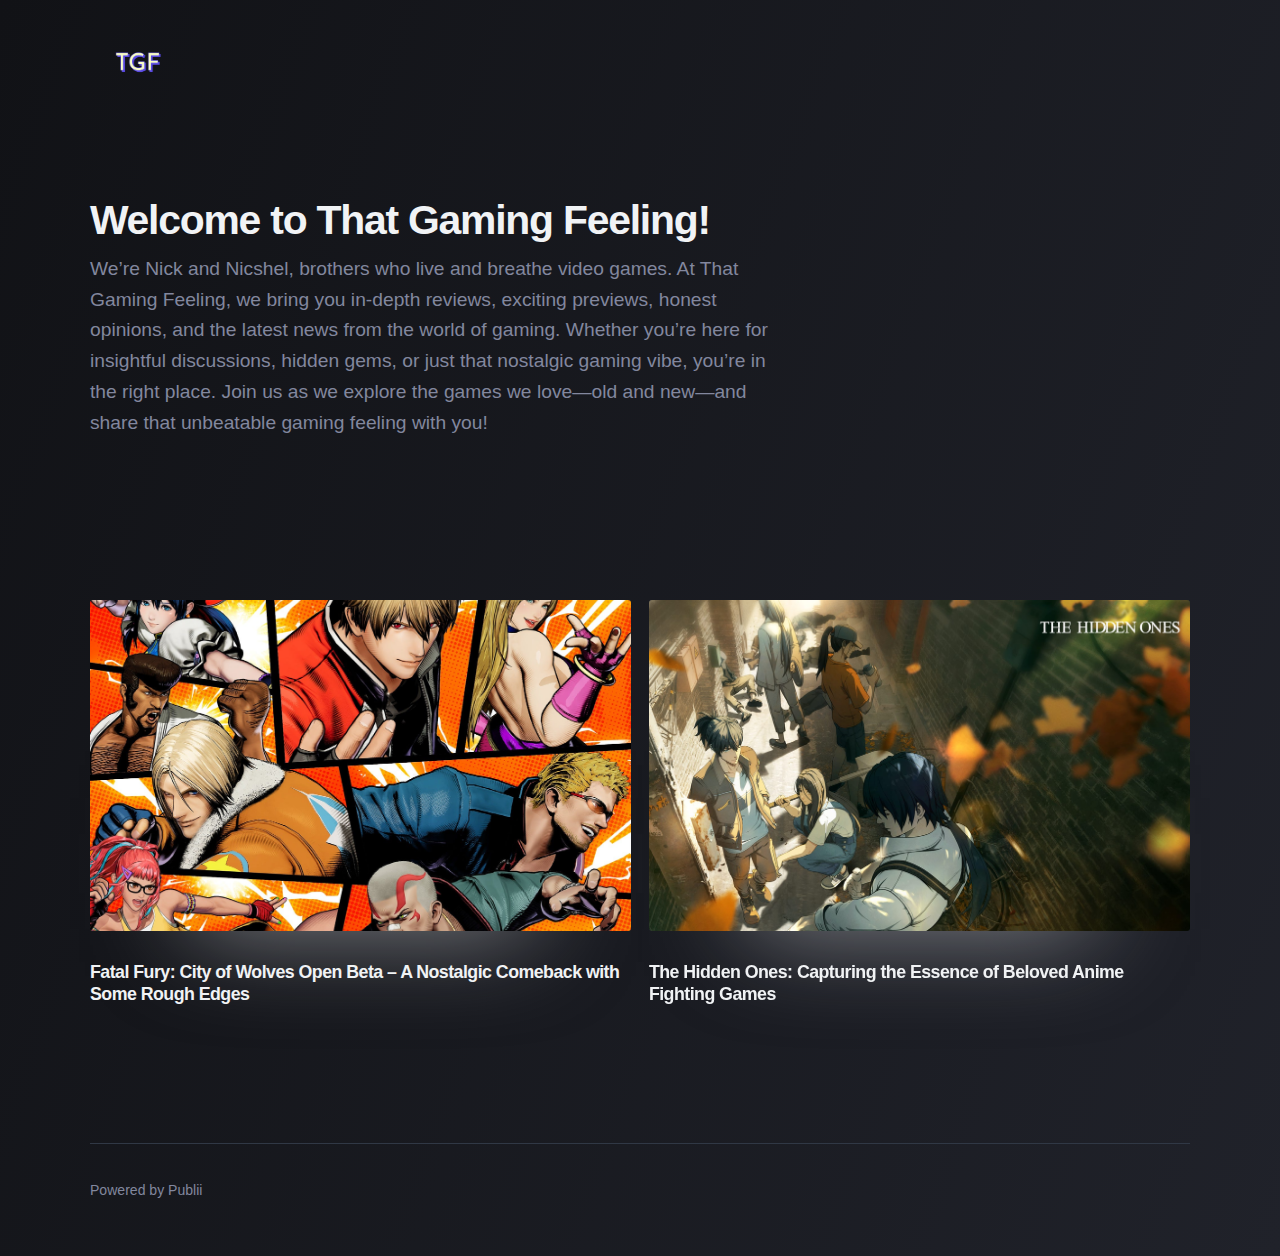
<file: index.html>
<!DOCTYPE html><html lang="en-us"><head><meta charset="utf-8"><meta http-equiv="X-UA-Compatible" content="IE=edge"><meta name="viewport" content="width=device-width,initial-scale=1"><title>That Gaming Feeling</title><meta name="generator" content="Publii Open-Source CMS for Static Site"><link rel="canonical" href="https://resrio.github.io/thatgamingfeeling/"><link rel="alternate" type="application/atom+xml" href="https://resrio.github.io/thatgamingfeeling/feed.xml" title="That Gaming Feeling - RSS"><link rel="alternate" type="application/json" href="https://resrio.github.io/thatgamingfeeling/feed.json" title="That Gaming Feeling - JSON"><meta property="og:title" content="That Gaming Feeling"><meta property="og:image" content="https://resrio.github.io/thatgamingfeeling/media/website/Untitled.png"><meta property="og:image:width" content="1920"><meta property="og:image:height" content="1080"><meta property="og:site_name" content="That Gaming Feeling"><meta property="og:description" content=""><meta property="og:url" content="https://resrio.github.io/thatgamingfeeling/"><meta property="og:type" content="website"><link rel="stylesheet" href="https://resrio.github.io/thatgamingfeeling/assets/css/style.css?v=8f9c7bae059974df4ca2f332352bb24a"><script type="application/ld+json">{"@context":"http://schema.org","@type":"Organization","name":"That Gaming Feeling","logo":"https://resrio.github.io/thatgamingfeeling/media/website/Untitled.png","url":"https://resrio.github.io/thatgamingfeeling/","sameAs":["https://x.com/NicshelTGF","https://www.youtube.com/@thatgamingfeeling"]}</script><noscript><style>img[loading] {
                    opacity: 1;
                }</style></noscript></head><body class="home-template lines"><div class="container lines lines--right"><header class="header"><a href="https://resrio.github.io/thatgamingfeeling/" class="logo"><img src="https://resrio.github.io/thatgamingfeeling/media/website/Untitled.png" alt="That Gaming Feeling" width="1920" height="1080"></a><div class="search"><div class="search__overlay js-search-overlay"></div><button class="search__btn js-search-btn" aria-label="Search"><svg role="presentation" focusable="false" height="16" width="16"><use xlink:href="https://resrio.github.io/thatgamingfeeling/assets/svg/svg-map.svg#search"/></svg></button></div></header><main class="main"><div class="hero"><h1>Welcome to That Gaming Feeling!</h1><p>We’re Nick and Nicshel, brothers who live and breathe video games. At That Gaming Feeling, we bring you in-depth reviews, exciting previews, honest opinions, and the latest news from the world of gaming. Whether you’re here for insightful discussions, hidden gems, or just that nostalgic gaming vibe, you’re in the right place. Join us as we explore the games we love—old and new—and share that unbeatable gaming feeling with you!</p></div><div class="main__content"><div class="l-options"><div class="l-options__item switchers"><button class="switchers__item is-active"><svg width="20" height="20" fill="currentColor"><use xlink:href="https://resrio.github.io/thatgamingfeeling/assets/svg/svg-map.svg#switcher-grid"/></svg></button> <button class="switchers__item"><svg width="20" height="20" fill="currentColor"><use xlink:href="https://resrio.github.io/thatgamingfeeling/assets/svg/svg-map.svg#switcher-rows"/></svg></button></div></div><div class="l-grid l-grid--2"><article class="c-card"><div class="c-card__wrapper"><figure class="c-card__image is-img-loading"><img src="https://resrio.github.io/thatgamingfeeling/media/posts/2/0f71eb9e-aa04-4b27-82fd-b7902ca27bbf_1920x1435.jpg" srcset="https://resrio.github.io/thatgamingfeeling/media/posts/2/responsive/0f71eb9e-aa04-4b27-82fd-b7902ca27bbf_1920x1435-xs.webp 384w, https://resrio.github.io/thatgamingfeeling/media/posts/2/responsive/0f71eb9e-aa04-4b27-82fd-b7902ca27bbf_1920x1435-sm.webp 600w, https://resrio.github.io/thatgamingfeeling/media/posts/2/responsive/0f71eb9e-aa04-4b27-82fd-b7902ca27bbf_1920x1435-md.webp 768w, https://resrio.github.io/thatgamingfeeling/media/posts/2/responsive/0f71eb9e-aa04-4b27-82fd-b7902ca27bbf_1920x1435-lg.webp 1200w" sizes="(min-width: 37.5em) 80vw, 50vw" loading="lazy" height="1435" width="1920" alt=""></figure><div class="c-card__content"><header><h2 class="c-card__title"><a href="https://resrio.github.io/thatgamingfeeling/fatal-fury-city-of-wolves-open-beta-a-nostalgic-comeback-with-some-rough-edges.html" class="invert">Fatal Fury: City of Wolves Open Beta – A Nostalgic Comeback with Some Rough Edges</a></h2></header><footer class="c-card__meta"></footer></div></div></article><article class="c-card"><div class="c-card__wrapper"><figure class="c-card__image is-img-loading"><img src="https://resrio.github.io/thatgamingfeeling/media/posts/1/478d7cf9-a8f3-4bb5-adca-8fee1ab1050d_1920x1080-2.jpg" srcset="https://resrio.github.io/thatgamingfeeling/media/posts/1/responsive/478d7cf9-a8f3-4bb5-adca-8fee1ab1050d_1920x1080-2-xs.webp 384w, https://resrio.github.io/thatgamingfeeling/media/posts/1/responsive/478d7cf9-a8f3-4bb5-adca-8fee1ab1050d_1920x1080-2-sm.webp 600w, https://resrio.github.io/thatgamingfeeling/media/posts/1/responsive/478d7cf9-a8f3-4bb5-adca-8fee1ab1050d_1920x1080-2-md.webp 768w, https://resrio.github.io/thatgamingfeeling/media/posts/1/responsive/478d7cf9-a8f3-4bb5-adca-8fee1ab1050d_1920x1080-2-lg.webp 1200w" sizes="(min-width: 37.5em) 80vw, 50vw" loading="lazy" height="1080" width="1920" alt=""></figure><div class="c-card__content"><header><h2 class="c-card__title"><a href="https://resrio.github.io/thatgamingfeeling/the-hidden-ones-capturing-the-essence-of-beloved-anime-fighting-games.html" class="invert">The Hidden Ones: Capturing the Essence of Beloved Anime Fighting Games </a></h2></header><footer class="c-card__meta"></footer></div></div></article></div></div></main><footer class="footer"><div class="footer__left"><div class="footer__copy">Powered by Publii</div></div><div class="footer__right"><div class="footer__social"><a href="https://x.com/NicshelTGF" aria-label="Twitter" class="twitter"><svg><use xlink:href="https://resrio.github.io/thatgamingfeeling/assets/svg/svg-map.svg#twitter"/></svg> </a><a href="https://www.youtube.com/@thatgamingfeeling" aria-label="Youtube" class="youtube"><svg><use xlink:href="https://resrio.github.io/thatgamingfeeling/assets/svg/svg-map.svg#youtube"/></svg></a></div></div><button onclick="backToTopFunction()" id="backToTop" class="footer__bttop" aria-label="Back to top" title="Back to top"><svg><use xlink:href="https://resrio.github.io/thatgamingfeeling/assets/svg/svg-map.svg#toparrow"/></svg></button></footer></div><script>window.publiiThemeMenuConfig = { mobileMenuMode: 'sidebar', animationSpeed: 300, submenuWidth: 'auto', doubleClickTime: 500, mobileMenuExpandableSubmenus: true, relatedContainerForOverlayMenuSelector: '.navbar', };</script><script defer="defer" src="https://resrio.github.io/thatgamingfeeling/assets/js/scripts.min.js?v=9c5ab7a87221183f149a42b3cceb7956"></script><script>function publiiDetectLoadedImages () {
         var images = document.querySelectorAll('img[loading]:not(.is-loaded)');
         for (var i = 0; i < images.length; i++) {
            if (images[i].complete) {
               images[i].classList.add('is-loaded');
               images[i].parentNode.classList.remove('is-img-loading');
            } else {
               images[i].addEventListener('load', function () {
                  this.classList.add('is-loaded');
                  this.parentNode.classList.remove('is-img-loading');
               }, false);
            }
         }
      }
      publiiDetectLoadedImages();</script></body></html>
</file>
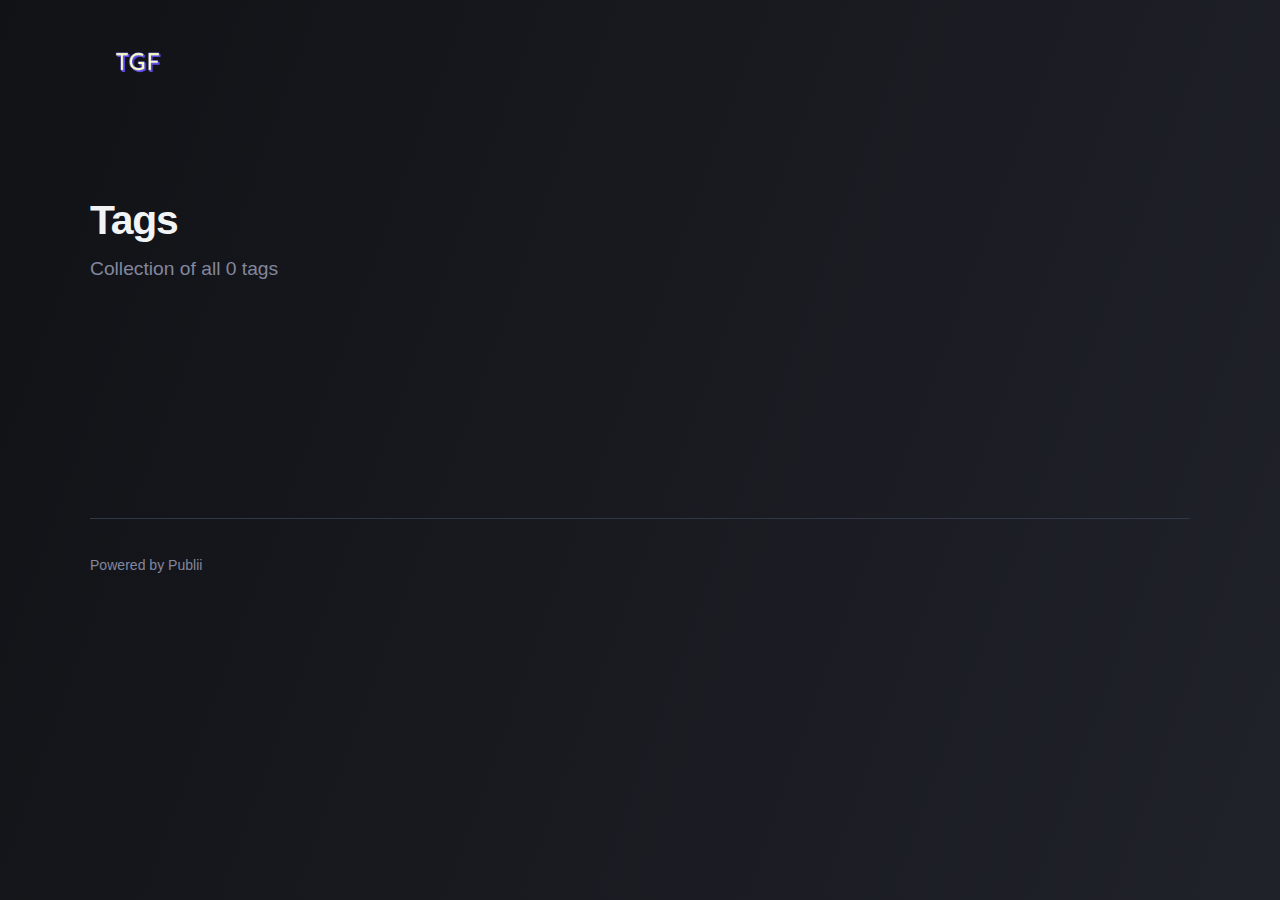
<file: tags/index.html>
<!DOCTYPE html><html lang="en-us"><head><meta charset="utf-8"><meta http-equiv="X-UA-Compatible" content="IE=edge"><meta name="viewport" content="width=device-width,initial-scale=1"><title>All tags - That Gaming Feeling</title><meta name="robots" content="noindex, follow"><meta name="generator" content="Publii Open-Source CMS for Static Site"><link rel="alternate" type="application/atom+xml" href="https://resrio.github.io/thatgamingfeeling/feed.xml" title="That Gaming Feeling - RSS"><link rel="alternate" type="application/json" href="https://resrio.github.io/thatgamingfeeling/feed.json" title="That Gaming Feeling - JSON"><meta property="og:title" content="That Gaming Feeling"><meta property="og:image" content="https://resrio.github.io/thatgamingfeeling/media/website/Untitled.png"><meta property="og:image:width" content="1920"><meta property="og:image:height" content="1080"><meta property="og:site_name" content="That Gaming Feeling"><meta property="og:description" content=""><meta property="og:url" content="https://resrio.github.io/thatgamingfeeling/tags/"><meta property="og:type" content="website"><link rel="stylesheet" href="https://resrio.github.io/thatgamingfeeling/assets/css/style.css?v=8f9c7bae059974df4ca2f332352bb24a"><script type="application/ld+json">{"@context":"http://schema.org","@type":"Organization","name":"That Gaming Feeling","logo":"https://resrio.github.io/thatgamingfeeling/media/website/Untitled.png","url":"https://resrio.github.io/thatgamingfeeling/","sameAs":["https://x.com/NicshelTGF","https://www.youtube.com/@thatgamingfeeling"]}</script><noscript><style>img[loading] {
                    opacity: 1;
                }</style></noscript></head><body class="tags-template lines"><div class="container lines lines--right"><header class="header"><a href="https://resrio.github.io/thatgamingfeeling/" class="logo"><img src="https://resrio.github.io/thatgamingfeeling/media/website/Untitled.png" alt="That Gaming Feeling" width="1920" height="1080"></a><div class="search"><div class="search__overlay js-search-overlay"></div><button class="search__btn js-search-btn" aria-label="Search"><svg role="presentation" focusable="false" height="16" width="16"><use xlink:href="https://resrio.github.io/thatgamingfeeling/assets/svg/svg-map.svg#search"/></svg></button></div></header><main class="main page page--tags"><div class="hero"><h1>Tags</h1><p>Collection of all 0 tags</p></div><div class="main__content"><div class="l-options nomobile"><div class="l-options__item switchers"><button class="switchers__item is-active"><svg width="20" height="20" fill="currentColor"><use xlink:href="https://resrio.github.io/thatgamingfeeling/assets/svg/svg-map.svg#switcher-grid"/></svg></button> <button class="switchers__item"><svg width="20" height="20" fill="currentColor"><use xlink:href="https://resrio.github.io/thatgamingfeeling/assets/svg/svg-map.svg#switcher-rows"/></svg></button></div></div><ul class="l-grid l-grid--2"></ul></div></main><footer class="footer"><div class="footer__left"><div class="footer__copy">Powered by Publii</div></div><div class="footer__right"><div class="footer__social"><a href="https://x.com/NicshelTGF" aria-label="Twitter" class="twitter"><svg><use xlink:href="https://resrio.github.io/thatgamingfeeling/assets/svg/svg-map.svg#twitter"/></svg> </a><a href="https://www.youtube.com/@thatgamingfeeling" aria-label="Youtube" class="youtube"><svg><use xlink:href="https://resrio.github.io/thatgamingfeeling/assets/svg/svg-map.svg#youtube"/></svg></a></div></div><button onclick="backToTopFunction()" id="backToTop" class="footer__bttop" aria-label="Back to top" title="Back to top"><svg><use xlink:href="https://resrio.github.io/thatgamingfeeling/assets/svg/svg-map.svg#toparrow"/></svg></button></footer></div><script>window.publiiThemeMenuConfig = { mobileMenuMode: 'sidebar', animationSpeed: 300, submenuWidth: 'auto', doubleClickTime: 500, mobileMenuExpandableSubmenus: true, relatedContainerForOverlayMenuSelector: '.navbar', };</script><script defer="defer" src="https://resrio.github.io/thatgamingfeeling/assets/js/scripts.min.js?v=9c5ab7a87221183f149a42b3cceb7956"></script><script>function publiiDetectLoadedImages () {
         var images = document.querySelectorAll('img[loading]:not(.is-loaded)');
         for (var i = 0; i < images.length; i++) {
            if (images[i].complete) {
               images[i].classList.add('is-loaded');
               images[i].parentNode.classList.remove('is-img-loading');
            } else {
               images[i].addEventListener('load', function () {
                  this.classList.add('is-loaded');
                  this.parentNode.classList.remove('is-img-loading');
               }, false);
            }
         }
      }
      publiiDetectLoadedImages();</script></body></html>
</file>
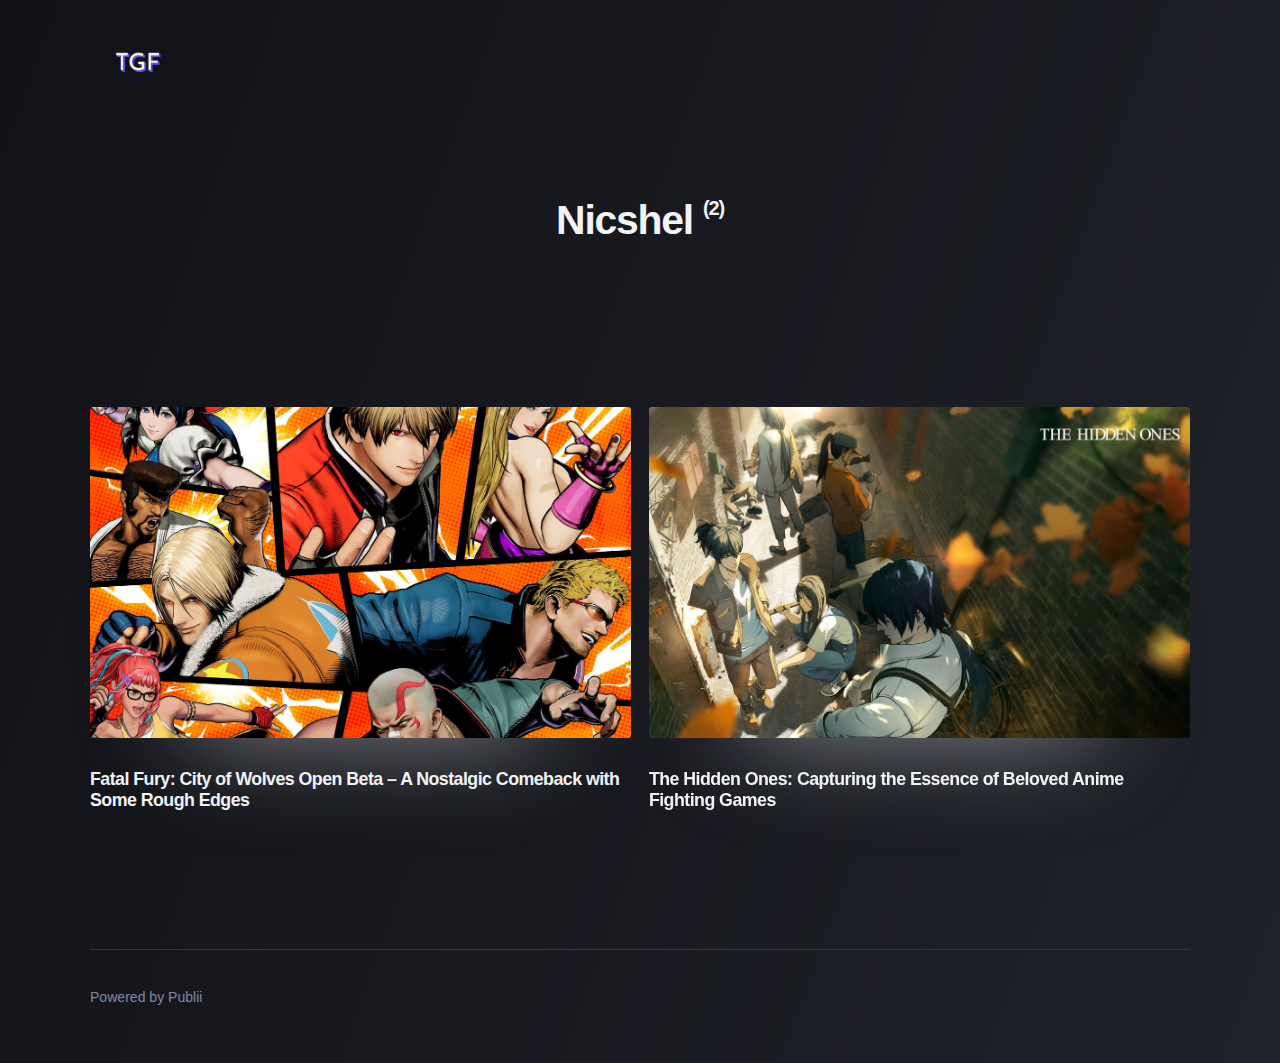
<file: authors/nicshel/index.html>
<!DOCTYPE html><html lang="en-us"><head><meta charset="utf-8"><meta http-equiv="X-UA-Compatible" content="IE=edge"><meta name="viewport" content="width=device-width,initial-scale=1"><title>Author: Nicshel - That Gaming Feeling</title><meta name="robots" content="noindex, follow"><meta name="generator" content="Publii Open-Source CMS for Static Site"><link rel="alternate" type="application/atom+xml" href="https://resrio.github.io/thatgamingfeeling/feed.xml" title="That Gaming Feeling - RSS"><link rel="alternate" type="application/json" href="https://resrio.github.io/thatgamingfeeling/feed.json" title="That Gaming Feeling - JSON"><meta property="og:title" content="Nicshel"><meta property="og:image" content="https://resrio.github.io/thatgamingfeeling/media/website/Untitled.png"><meta property="og:image:width" content="1920"><meta property="og:image:height" content="1080"><meta property="og:site_name" content="That Gaming Feeling"><meta property="og:description" content=""><meta property="og:url" content="https://resrio.github.io/thatgamingfeeling/authors/nicshel/"><meta property="og:type" content="website"><link rel="stylesheet" href="https://resrio.github.io/thatgamingfeeling/assets/css/style.css?v=8f9c7bae059974df4ca2f332352bb24a"><script type="application/ld+json">{"@context":"http://schema.org","@type":"Organization","name":"That Gaming Feeling","logo":"https://resrio.github.io/thatgamingfeeling/media/website/Untitled.png","url":"https://resrio.github.io/thatgamingfeeling/","sameAs":["https://x.com/NicshelTGF","https://www.youtube.com/@thatgamingfeeling"]}</script><noscript><style>img[loading] {
                    opacity: 1;
                }</style></noscript></head><body class="author-template lines"><div class="container lines lines--right"><header class="header"><a href="https://resrio.github.io/thatgamingfeeling/" class="logo"><img src="https://resrio.github.io/thatgamingfeeling/media/website/Untitled.png" alt="That Gaming Feeling" width="1920" height="1080"></a><div class="search"><div class="search__overlay js-search-overlay"></div><button class="search__btn js-search-btn" aria-label="Search"><svg role="presentation" focusable="false" height="16" width="16"><use xlink:href="https://resrio.github.io/thatgamingfeeling/assets/svg/svg-map.svg#search"/></svg></button></div></header><main class="main page page--author"><div class="hero hero--centered"><h1>Nicshel <sup>(2)</sup></h1></div><div class="main__content"><div class="l-options nomobile"><div class="l-options__item switchers"><button class="switchers__item is-active"><svg width="20" height="20" fill="currentColor"><use xlink:href="https://resrio.github.io/thatgamingfeeling/assets/svg/svg-map.svg#switcher-grid"/></svg></button> <button class="switchers__item"><svg width="20" height="20" fill="currentColor"><use xlink:href="https://resrio.github.io/thatgamingfeeling/assets/svg/svg-map.svg#switcher-rows"/></svg></button></div></div><div class="l-grid l-grid--2"><article class="c-card"><div class="c-card__wrapper"><figure class="c-card__image is-img-loading"><img src="https://resrio.github.io/thatgamingfeeling/media/posts/2/0f71eb9e-aa04-4b27-82fd-b7902ca27bbf_1920x1435.jpg" srcset="https://resrio.github.io/thatgamingfeeling/media/posts/2/responsive/0f71eb9e-aa04-4b27-82fd-b7902ca27bbf_1920x1435-xs.webp 384w, https://resrio.github.io/thatgamingfeeling/media/posts/2/responsive/0f71eb9e-aa04-4b27-82fd-b7902ca27bbf_1920x1435-sm.webp 600w, https://resrio.github.io/thatgamingfeeling/media/posts/2/responsive/0f71eb9e-aa04-4b27-82fd-b7902ca27bbf_1920x1435-md.webp 768w, https://resrio.github.io/thatgamingfeeling/media/posts/2/responsive/0f71eb9e-aa04-4b27-82fd-b7902ca27bbf_1920x1435-lg.webp 1200w" sizes="(min-width: 37.5em) 80vw, 50vw" loading="lazy" height="1435" width="1920" alt=""></figure><div class="c-card__content"><header><h2 class="c-card__title"><a href="https://resrio.github.io/thatgamingfeeling/fatal-fury-city-of-wolves-open-beta-a-nostalgic-comeback-with-some-rough-edges.html" class="invert">Fatal Fury: City of Wolves Open Beta – A Nostalgic Comeback with Some Rough Edges</a></h2></header><footer class="c-card__meta"></footer></div></div></article><article class="c-card"><div class="c-card__wrapper"><figure class="c-card__image is-img-loading"><img src="https://resrio.github.io/thatgamingfeeling/media/posts/1/478d7cf9-a8f3-4bb5-adca-8fee1ab1050d_1920x1080-2.jpg" srcset="https://resrio.github.io/thatgamingfeeling/media/posts/1/responsive/478d7cf9-a8f3-4bb5-adca-8fee1ab1050d_1920x1080-2-xs.webp 384w, https://resrio.github.io/thatgamingfeeling/media/posts/1/responsive/478d7cf9-a8f3-4bb5-adca-8fee1ab1050d_1920x1080-2-sm.webp 600w, https://resrio.github.io/thatgamingfeeling/media/posts/1/responsive/478d7cf9-a8f3-4bb5-adca-8fee1ab1050d_1920x1080-2-md.webp 768w, https://resrio.github.io/thatgamingfeeling/media/posts/1/responsive/478d7cf9-a8f3-4bb5-adca-8fee1ab1050d_1920x1080-2-lg.webp 1200w" sizes="(min-width: 37.5em) 80vw, 50vw" loading="lazy" height="1080" width="1920" alt=""></figure><div class="c-card__content"><header><h2 class="c-card__title"><a href="https://resrio.github.io/thatgamingfeeling/the-hidden-ones-capturing-the-essence-of-beloved-anime-fighting-games.html" class="invert">The Hidden Ones: Capturing the Essence of Beloved Anime Fighting Games </a></h2></header><footer class="c-card__meta"></footer></div></div></article></div></div></main><footer class="footer"><div class="footer__left"><div class="footer__copy">Powered by Publii</div></div><div class="footer__right"><div class="footer__social"><a href="https://x.com/NicshelTGF" aria-label="Twitter" class="twitter"><svg><use xlink:href="https://resrio.github.io/thatgamingfeeling/assets/svg/svg-map.svg#twitter"/></svg> </a><a href="https://www.youtube.com/@thatgamingfeeling" aria-label="Youtube" class="youtube"><svg><use xlink:href="https://resrio.github.io/thatgamingfeeling/assets/svg/svg-map.svg#youtube"/></svg></a></div></div><button onclick="backToTopFunction()" id="backToTop" class="footer__bttop" aria-label="Back to top" title="Back to top"><svg><use xlink:href="https://resrio.github.io/thatgamingfeeling/assets/svg/svg-map.svg#toparrow"/></svg></button></footer></div><script>window.publiiThemeMenuConfig = { mobileMenuMode: 'sidebar', animationSpeed: 300, submenuWidth: 'auto', doubleClickTime: 500, mobileMenuExpandableSubmenus: true, relatedContainerForOverlayMenuSelector: '.navbar', };</script><script defer="defer" src="https://resrio.github.io/thatgamingfeeling/assets/js/scripts.min.js?v=9c5ab7a87221183f149a42b3cceb7956"></script><script>function publiiDetectLoadedImages () {
         var images = document.querySelectorAll('img[loading]:not(.is-loaded)');
         for (var i = 0; i < images.length; i++) {
            if (images[i].complete) {
               images[i].classList.add('is-loaded');
               images[i].parentNode.classList.remove('is-img-loading');
            } else {
               images[i].addEventListener('load', function () {
                  this.classList.add('is-loaded');
                  this.parentNode.classList.remove('is-img-loading');
               }, false);
            }
         }
      }
      publiiDetectLoadedImages();</script></body></html>
</file>
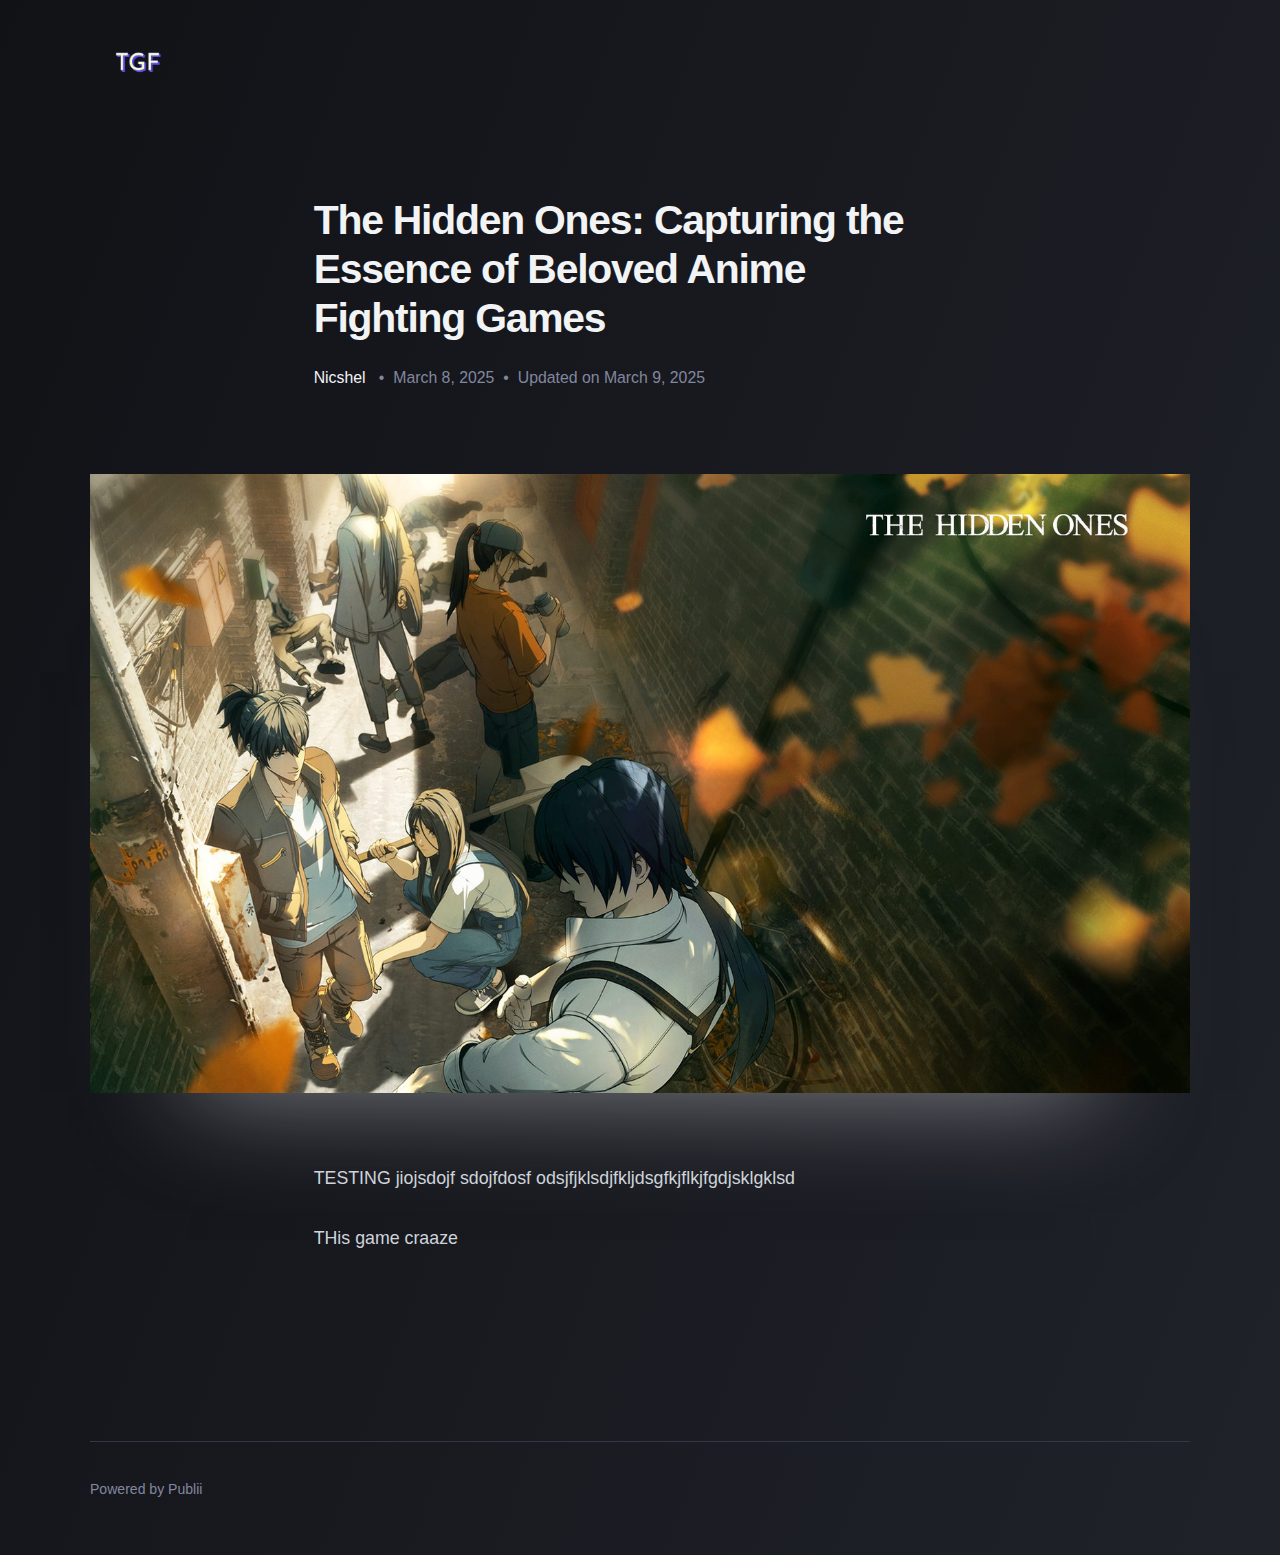
<file: the-hidden-ones-capturing-the-essence-of-beloved-anime-fighting-games.html>
<!DOCTYPE html><html lang="en-us"><head><meta charset="utf-8"><meta http-equiv="X-UA-Compatible" content="IE=edge"><meta name="viewport" content="width=device-width,initial-scale=1"><title>The Hidden Ones: Capturing the Essence of Beloved Anime Fighting Games  - That Gaming Feeling</title><meta name="description" content="TESTING jiojsdojf sdojfdosf odsjfjklsdjfkljdsgfkjflkjfgdjsklgklsd THis game craaze"><meta name="generator" content="Publii Open-Source CMS for Static Site"><link rel="canonical" href="https://resrio.github.io/thatgamingfeeling/the-hidden-ones-capturing-the-essence-of-beloved-anime-fighting-games.html"><link rel="alternate" type="application/atom+xml" href="https://resrio.github.io/thatgamingfeeling/feed.xml" title="That Gaming Feeling - RSS"><link rel="alternate" type="application/json" href="https://resrio.github.io/thatgamingfeeling/feed.json" title="That Gaming Feeling - JSON"><meta property="og:title" content="The Hidden Ones: Capturing the Essence of Beloved Anime Fighting Games "><meta property="og:image" content="https://resrio.github.io/thatgamingfeeling/media/posts/1/478d7cf9-a8f3-4bb5-adca-8fee1ab1050d_1920x1080-2.jpg"><meta property="og:image:width" content="1920"><meta property="og:image:height" content="1080"><meta property="og:site_name" content="That Gaming Feeling"><meta property="og:description" content="TESTING jiojsdojf sdojfdosf odsjfjklsdjfkljdsgfkjflkjfgdjsklgklsd THis game craaze"><meta property="og:url" content="https://resrio.github.io/thatgamingfeeling/the-hidden-ones-capturing-the-essence-of-beloved-anime-fighting-games.html"><meta property="og:type" content="article"><link rel="stylesheet" href="https://resrio.github.io/thatgamingfeeling/assets/css/style.css?v=8f9c7bae059974df4ca2f332352bb24a"><script type="application/ld+json">{"@context":"http://schema.org","@type":"Article","mainEntityOfPage":{"@type":"WebPage","@id":"https://resrio.github.io/thatgamingfeeling/the-hidden-ones-capturing-the-essence-of-beloved-anime-fighting-games.html"},"headline":"The Hidden Ones: Capturing the Essence of Beloved Anime Fighting Games ","datePublished":"2025-03-08T01:19-05:00","dateModified":"2025-03-09T03:09-04:00","image":{"@type":"ImageObject","url":"https://resrio.github.io/thatgamingfeeling/media/posts/1/478d7cf9-a8f3-4bb5-adca-8fee1ab1050d_1920x1080-2.jpg","height":1080,"width":1920},"description":"TESTING jiojsdojf sdojfdosf odsjfjklsdjfkljdsgfkjflkjfgdjsklgklsd THis game craaze","author":{"@type":"Person","name":"Nicshel","url":"https://resrio.github.io/thatgamingfeeling/authors/nicshel/"},"publisher":{"@type":"Organization","name":"Nicshel","logo":{"@type":"ImageObject","url":"https://resrio.github.io/thatgamingfeeling/media/website/Untitled.png","height":1080,"width":1920}}}</script><noscript><style>img[loading] {
                    opacity: 1;
                }</style></noscript></head><body class="post-template lines"><div class="container lines lines--right"><header class="header"><a href="https://resrio.github.io/thatgamingfeeling/" class="logo"><img src="https://resrio.github.io/thatgamingfeeling/media/website/Untitled.png" alt="That Gaming Feeling" width="1920" height="1080"></a><div class="search"><div class="search__overlay js-search-overlay"></div><button class="search__btn js-search-btn" aria-label="Search"><svg role="presentation" focusable="false" height="16" width="16"><use xlink:href="https://resrio.github.io/thatgamingfeeling/assets/svg/svg-map.svg#search"/></svg></button></div></header><main class="main post"><article class="content"><header class="content__inner content__header"><h1 class="content__title">The Hidden Ones: Capturing the Essence of Beloved Anime Fighting Games </h1><div class="content__meta"><div class="content__meta__left"><a href="https://resrio.github.io/thatgamingfeeling/authors/nicshel/" class="invert content__author" rel="author" title="Nicshel">Nicshel</a></div><div class="content__meta__right"><time datetime="2025-03-08T01:19" class="content__date">March 8, 2025</time><div class="content__updated">Updated on <time datetime="2025-03-08T01:19" class="content__date">March 9, 2025</time></div></div></div></header><figure class="content__featured-image"><div class="content__featured-image__inner is-img-loading"><img src="https://resrio.github.io/thatgamingfeeling/media/posts/1/478d7cf9-a8f3-4bb5-adca-8fee1ab1050d_1920x1080-2.jpg" srcset="https://resrio.github.io/thatgamingfeeling/media/posts/1/responsive/478d7cf9-a8f3-4bb5-adca-8fee1ab1050d_1920x1080-2-xs.webp 384w, https://resrio.github.io/thatgamingfeeling/media/posts/1/responsive/478d7cf9-a8f3-4bb5-adca-8fee1ab1050d_1920x1080-2-sm.webp 600w, https://resrio.github.io/thatgamingfeeling/media/posts/1/responsive/478d7cf9-a8f3-4bb5-adca-8fee1ab1050d_1920x1080-2-md.webp 768w, https://resrio.github.io/thatgamingfeeling/media/posts/1/responsive/478d7cf9-a8f3-4bb5-adca-8fee1ab1050d_1920x1080-2-lg.webp 1200w, https://resrio.github.io/thatgamingfeeling/media/posts/1/responsive/478d7cf9-a8f3-4bb5-adca-8fee1ab1050d_1920x1080-2-xl.webp 1600w" sizes="(min-width: 37.5em) 1600px, 80vw" loading="eager" height="1080" width="1920" alt=""></div></figure><div class="content__inner"><div class="content__entry"><p>TESTING jiojsdojf sdojfdosf odsjfjklsdjfkljdsgfkjflkjfgdjsklgklsd</p><p>THis game craaze</p></div><footer class="content__footer"><div class="content__tag-share"><div class="content__share"><a href="https://www.facebook.com/sharer/sharer.php?u=https%3A%2F%2Fresrio.github.io%2Fthatgamingfeeling%2Fthe-hidden-ones-capturing-the-essence-of-beloved-anime-fighting-games.html" class="js-share facebook" aria-label="Share with Facebook" rel="nofollow noopener noreferrer"><svg><use xlink:href="https://resrio.github.io/thatgamingfeeling/assets/svg/svg-map.svg#facebook"/></svg> </a><a href="https://twitter.com/share?url=https%3A%2F%2Fresrio.github.io%2Fthatgamingfeeling%2Fthe-hidden-ones-capturing-the-essence-of-beloved-anime-fighting-games.html&amp;via=NicshelTGF&amp;text=The%20Hidden%20Ones%3A%20Capturing%20the%20Essence%20of%20Beloved%20Anime%20Fighting%20Games%C2%A0" class="js-share twitter" aria-label="Share with Twitter" aria-label="Share with Twitter" rel="nofollow noopener noreferrer"><svg><use xlink:href="https://resrio.github.io/thatgamingfeeling/assets/svg/svg-map.svg#twitter"/></svg> </a><a href="https://pinterest.com/pin/create/button/?url=https%3A%2F%2Fresrio.github.io%2Fthatgamingfeeling%2Fthe-hidden-ones-capturing-the-essence-of-beloved-anime-fighting-games.html&amp;media=https%3A%2F%2Fresrio.github.io%2Fthatgamingfeeling%2Fmedia%2Fposts%2F1%2F478d7cf9-a8f3-4bb5-adca-8fee1ab1050d_1920x1080-2.jpg&amp;description=The%20Hidden%20Ones%3A%20Capturing%20the%20Essence%20of%20Beloved%20Anime%20Fighting%20Games%C2%A0" class="js-share pinterest" aria-label="Share with Pinterest" rel="nofollow noopener noreferrer"><svg><use xlink:href="https://resrio.github.io/thatgamingfeeling/assets/svg/svg-map.svg#pinterest"/></svg> </a><a href="https://mix.com/add?url=https%3A%2F%2Fresrio.github.io%2Fthatgamingfeeling%2Fthe-hidden-ones-capturing-the-essence-of-beloved-anime-fighting-games.html" class="js-share mix" aria-label="Share with Mix" rel="nofollow noopener noreferrer"><svg><use xlink:href="https://resrio.github.io/thatgamingfeeling/assets/svg/svg-map.svg#mix"/></svg> </a><a href="https://www.linkedin.com/sharing/share-offsite/?url=https%3A%2F%2Fresrio.github.io%2Fthatgamingfeeling%2Fthe-hidden-ones-capturing-the-essence-of-beloved-anime-fighting-games.html" class="js-share linkedin" aria-label="Share with LinkedIn" rel="nofollow noopener noreferrer"><svg><use xlink:href="https://resrio.github.io/thatgamingfeeling/assets/svg/svg-map.svg#linkedin"/></svg> </a><a href="https://buffer.com/add?text=The%20Hidden%20Ones%3A%20Capturing%20the%20Essence%20of%20Beloved%20Anime%20Fighting%20Games%C2%A0&amp;url=https%3A%2F%2Fresrio.github.io%2Fthatgamingfeeling%2Fthe-hidden-ones-capturing-the-essence-of-beloved-anime-fighting-games.html" class="js-share buffer" aria-label="Share with Buffer" rel="nofollow noopener noreferrer"><svg><use xlink:href="https://resrio.github.io/thatgamingfeeling/assets/svg/svg-map.svg#buffer"/></svg> </a><a href="https://api.whatsapp.com/send?text=The%20Hidden%20Ones%3A%20Capturing%20the%20Essence%20of%20Beloved%20Anime%20Fighting%20Games%C2%A0 https%3A%2F%2Fresrio.github.io%2Fthatgamingfeeling%2Fthe-hidden-ones-capturing-the-essence-of-beloved-anime-fighting-games.html" class="js-share whatsapp" aria-label="Share with WhatsApp" rel="nofollow noopener noreferrer"><svg><use xlink:href="https://resrio.github.io/thatgamingfeeling/assets/svg/svg-map.svg#whatsapp"/></svg> </a><a href="https://getpocket.com/save?url=https%3A%2F%2Fresrio.github.io%2Fthatgamingfeeling%2Fthe-hidden-ones-capturing-the-essence-of-beloved-anime-fighting-games.html&title=The%20Hidden%20Ones%3A%20Capturing%20the%20Essence%20of%20Beloved%20Anime%20Fighting%20Games%C2%A0" class="js-share pocket" aria-label="Share with Pocket" rel="nofollow noopener noreferrer"><svg><use xlink:href="https://resrio.github.io/thatgamingfeeling/assets/svg/svg-map.svg#pocket"/></svg></a></div></div></footer></div></article></main><footer class="footer"><div class="footer__left"><div class="footer__copy">Powered by Publii</div></div><div class="footer__right"><div class="footer__social"><a href="https://x.com/NicshelTGF" aria-label="Twitter" class="twitter"><svg><use xlink:href="https://resrio.github.io/thatgamingfeeling/assets/svg/svg-map.svg#twitter"/></svg> </a><a href="https://www.youtube.com/@thatgamingfeeling" aria-label="Youtube" class="youtube"><svg><use xlink:href="https://resrio.github.io/thatgamingfeeling/assets/svg/svg-map.svg#youtube"/></svg></a></div></div><button onclick="backToTopFunction()" id="backToTop" class="footer__bttop" aria-label="Back to top" title="Back to top"><svg><use xlink:href="https://resrio.github.io/thatgamingfeeling/assets/svg/svg-map.svg#toparrow"/></svg></button></footer></div><script>window.publiiThemeMenuConfig = { mobileMenuMode: 'sidebar', animationSpeed: 300, submenuWidth: 'auto', doubleClickTime: 500, mobileMenuExpandableSubmenus: true, relatedContainerForOverlayMenuSelector: '.navbar', };</script><script defer="defer" src="https://resrio.github.io/thatgamingfeeling/assets/js/scripts.min.js?v=9c5ab7a87221183f149a42b3cceb7956"></script><script>function publiiDetectLoadedImages () {
         var images = document.querySelectorAll('img[loading]:not(.is-loaded)');
         for (var i = 0; i < images.length; i++) {
            if (images[i].complete) {
               images[i].classList.add('is-loaded');
               images[i].parentNode.classList.remove('is-img-loading');
            } else {
               images[i].addEventListener('load', function () {
                  this.classList.add('is-loaded');
                  this.parentNode.classList.remove('is-img-loading');
               }, false);
            }
         }
      }
      publiiDetectLoadedImages();</script></body></html>
</file>
